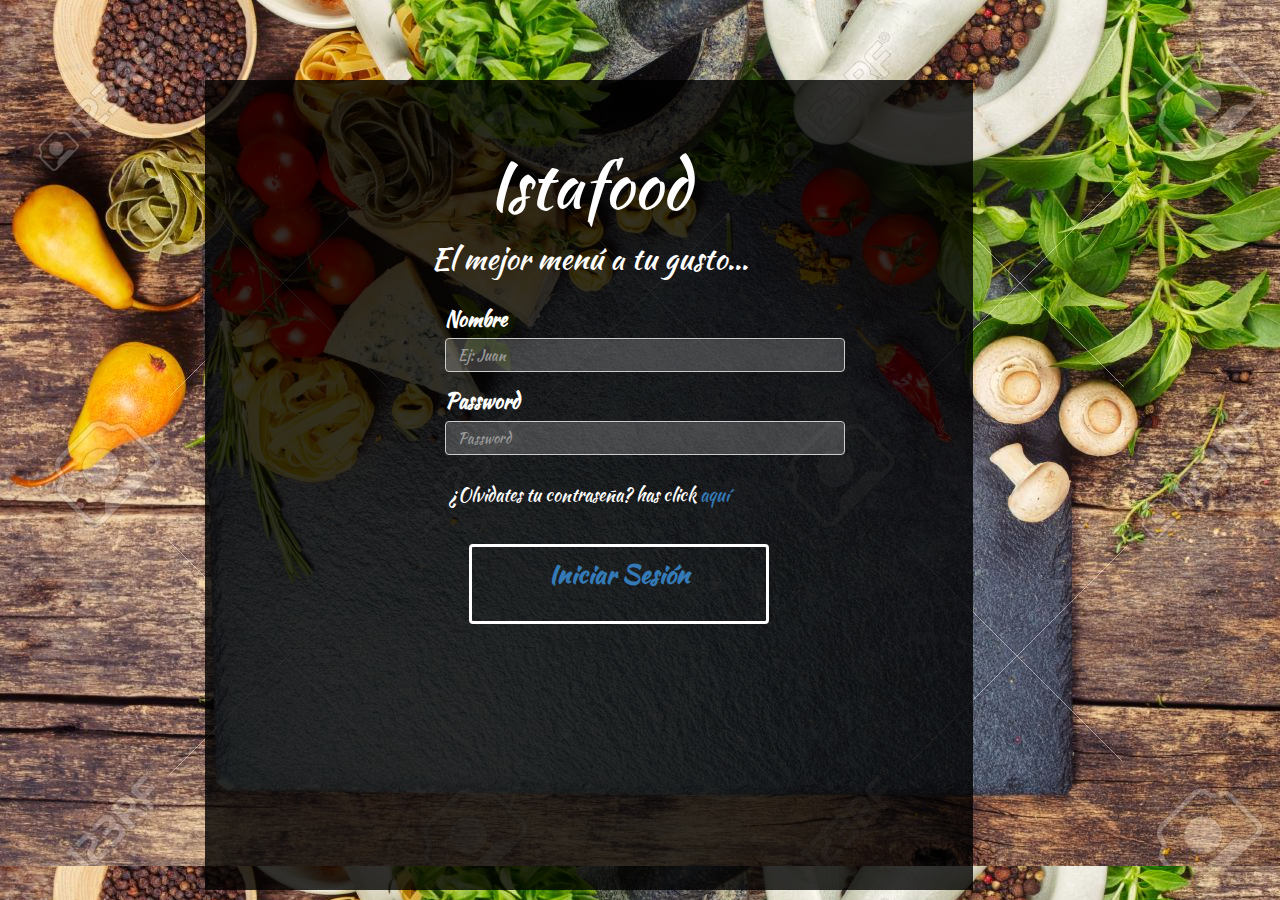
<file: index.html>
<!DOCTYPE html>
<html lang="en">
<head>
  <meta charset="UTF-8">
  <title>insta college</title>
  <link rel="stylesheet" type="text/css" href="css/bootstrap.min.css">
  <link rel="stylesheet" type="text/css" href="css/font-awesome.min.css">
  <link href="https://fonts.googleapis.com/css?family=Kaushan+Script|Montserrat" rel="stylesheet">
  <link rel="stylesheet" href="css/style.css">
</head>
<body>
  
    <div class="container" align="center">
      <div class="row">
        <div class="col-md-12" id="cajita" align="center">
          <form id="miForm" action="" method="get" onsubmit="validacion()">
          <h1>Istafood</h1>

          <h3>El mejor menú a tu gusto...</h3>

          <div class="form-group" align="left" id="name">
            <label for="name">Nombre</label>
            <input type="text" class="form-control" id="nombre" placeholder="Ej: Juan">
          </div>

          <div class="form-group" align="left" id="password">
            <label for="password">Password</label>
            <input type="password" class="form-control" placeholder="Password">
          </div> <br>

          <h4>¿Olvidates tu contraseña? has click <a href="#">aquí</a></h4>

          <span class="btn" id="boton"><strong><a href="index2.html" target="_blank">Iniciar Sesión</a></strong></span>
          </form>
        </div>
      </div>
    </div>
   
  <script src="js/main.js"></script>
</body>
</html>
</file>
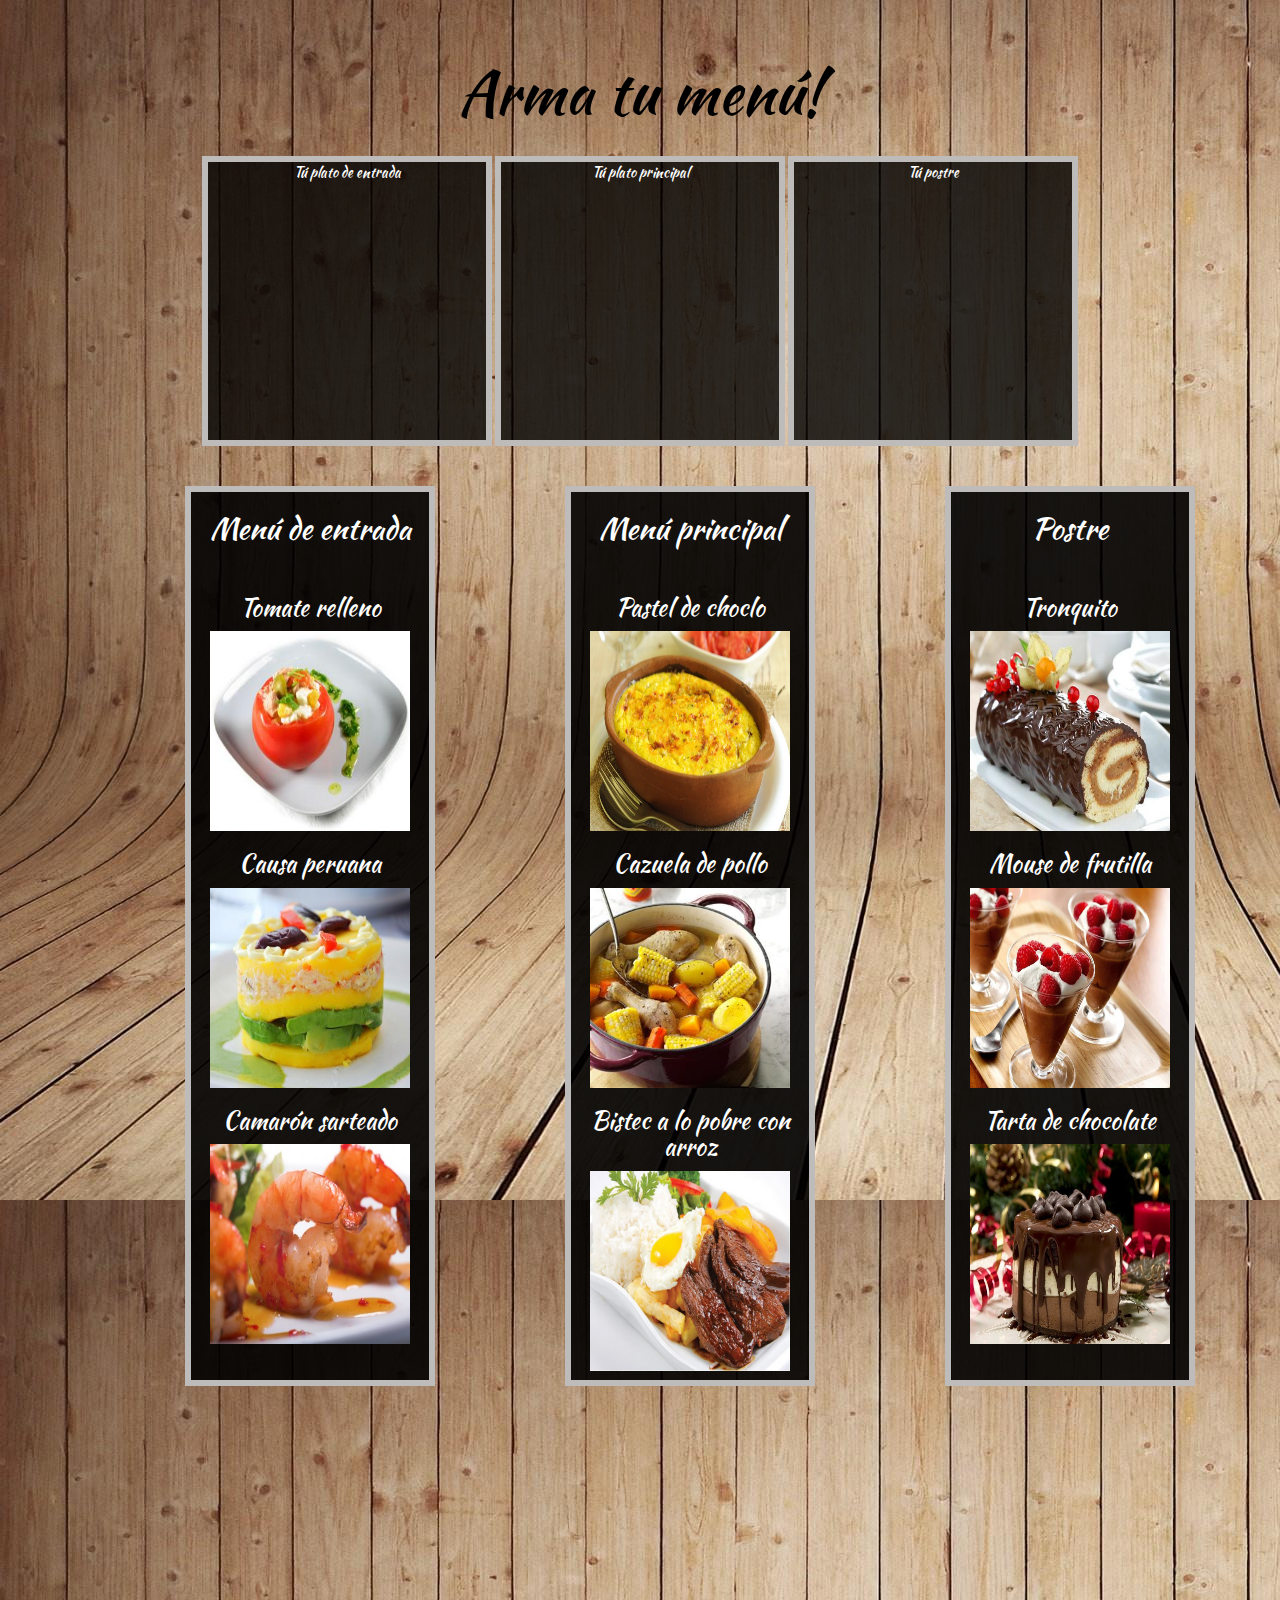
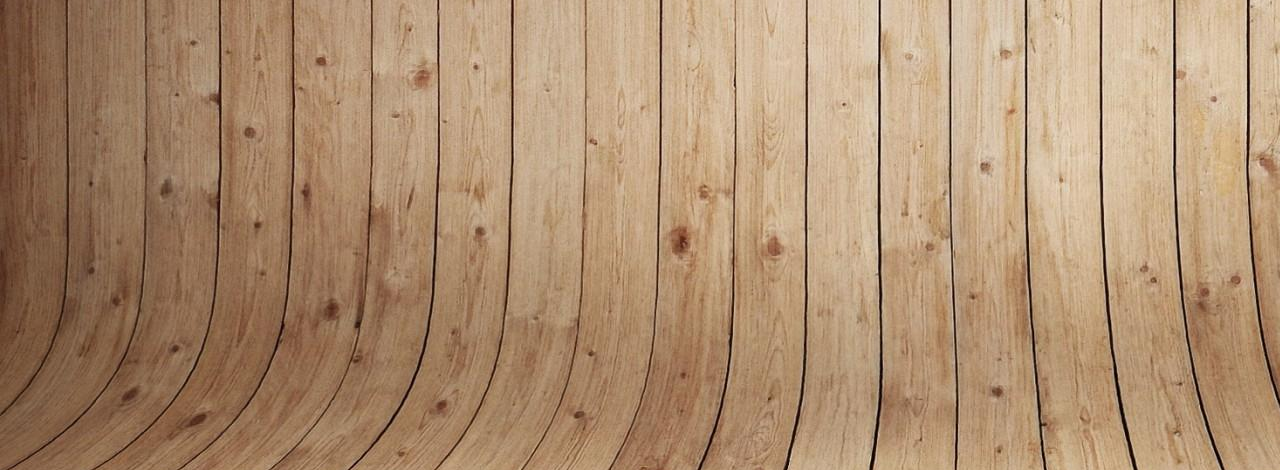
<file: index2.html>
<!DOCTYPE html>
<html lang="en">
<head>
  <meta charset="UTF-8">
  <title>insta college</title>
  <link rel="stylesheet" type="text/css" href="css/bootstrap.min.css">
  <link rel="stylesheet" type="text/css" href="css/font-awesome.min.css">
  <link href="https://fonts.googleapis.com/css?family=Kaushan+Script|Montserrat" rel="stylesheet">
  <link rel="stylesheet" href="css/style.css">
</head>
<body>
  <header>
  <div class="container">

  	<!--menú-->
  	<!--contenedor menú final-->
  	<div class="row" align="center">
  		<div class="col-md-12" id="box" ondragover="permitirDrop(menu)" ondrop="drop(menu)">  
  			<h1 style="color: black">Arma tu menú!</h1><br>
  			<div class="menu" ondragover="permitirDrop(event)" ondrop="drop(event)">Tú plato de entrada</div>
  			<div class="menu" ondragover="permitirDrop(event)" ondrop="drop(event)">Tú plato principal</div>
  			<div class="menu" ondragover="permitirDrop(event)" ondrop="drop(event)">Tú postre</div>
  		</div>
  	</div>

  	<!--platos menu-->
  	<div class="row" align="center">
  		<div class="col-md-4" id="box1">
  			<h2>Menú de entrada</h2><br>
  			<h3>Tomate relleno</h3>
  			<img id="plato1" draggable="true" ondragstart="drag(event)" src="img/principal.jpg" width="200" height="200" placeholder="Tomate relleno">
  			<h3>Causa peruana</h3>
  			<img id="plato2" draggable="true" ondragstart="drag(event)" src="img/causa.jpg" width="200" height="200">
  			<h3>Camarón sarteado</h3>
  			<img id="plato3" draggable="true" ondragstart="drag(event)" src="img/camaron.jpg" width="200" height="200">
  		</div> 

  		<div class="col-md-4" id="box1">
  			<h2>Menú principal</h2><br>
  			<h3>Pastel de choclo</h3>
  			<img id="plato4" draggable="true" ondragstart="drag(event)" src="img/pastel.jpg" width="200" height="200">
  			<h3>Cazuela de pollo</h3>
  			<img id="plato5" draggable="true" ondragstart="drag(event)" src="img/cazuela.jpg" width="200" height="200">
  			<h3>Bistec a lo pobre con arroz</h3>
  			<img id="plato6" draggable="true" ondragstart="drag(event)" src="img/bistec.jpg" width="200" height="200">
  		</div>

  		<div class="col-md-4" id="box1">
  			<h2>Postre</h2><br>
  			<h3>Tronquito</h3>
  			<img id="plato7" draggable="true" ondragstart="drag(event)" src="img/tronco.jpg" width="200" height="200">
  			<h3>Mouse de frutilla</h3>
  			<img id="plato8" draggable="true" ondragstart="drag(event)" src="img/mouse.jpg" width="200" height="200">
  			<h3>Tarta de chocolate</h3>
  			<img id="plato9" draggable="true" ondragstart="drag(event)" src="img/tarta.jpg" width="200" height="200">
  		</div> 		
  	</div>
  </div>
    
  </header>
  
  <script src="js/main.js"></script>
</body>
</html>
</file>
<file: css/style.css>
body{
	background-image: url(../img/comida.jpg);
	color: white;	
	width: 100%;
	height: 100vh;
	font-family: 'Kaushan Script', cursive;
}

#cajita{
	background-color: rgba(0, 0, 0, 0.8);
	width: 60%;
	height: 90vh;
	margin-top: 80px;
	margin-left: 150px;
	padding: 50px;
	color: white;
	position: absolute;
	display: flex;
	flex-direction: column;
}

#boton{
	background-color: transparent;
	width: 300px;
	height: 80px;
	font-size: 25px;
	font-weight: bold;
	margin-top: 30px;
	border: 3px solid white;	
	padding: 10px 20px;
	position: absolute;
	margin-left: -120px;	
	font-style: none;
	color: white;
}

#cajita h1{
	font-size: 65px;		
}

#cajita h3{		
	font-size: 30px;		
}

#cajita input{
	background-color: rgba(255, 255, 255, 0.2);
	width: 400px;	
	color: white;
}

#cajita label{
	color: white;
	font-weight: bold;
	font-size: 20px;
}

#name{
	margin-top: 30px;
	margin-left: 190px;
}

#password{
	margin-bottom: 0px;
	margin-left: 190px;
}

/*INDEX 2*/

/*contenedor menú final*/

header{
	background-image: url(../img/comida2.jpg);	
	position: static;
	color: white;	
	width: 100%;
	height: 230vh;
	font-family: 'Kaushan Script', cursive;
}

#box h1{
	color: black;
	font-size: 60px;
	margin-top: 60px;
}

.menu{
	width: 290px;
	height: 290px;
	background-color: rgba(0, 0, 0, 0.8);
	border: 6px solid #BEBBBB;
	color: white;
	display: inline-block;
}

#box1{
	width: 250px;
	height: 900px;
	margin-top: 40px;
	margin-left: 130px;
	background-color: rgba(0, 0, 0, 0.9);
	border: 6px solid #BEBBBB;
	color: white;
	display: inline;
}
</file>
